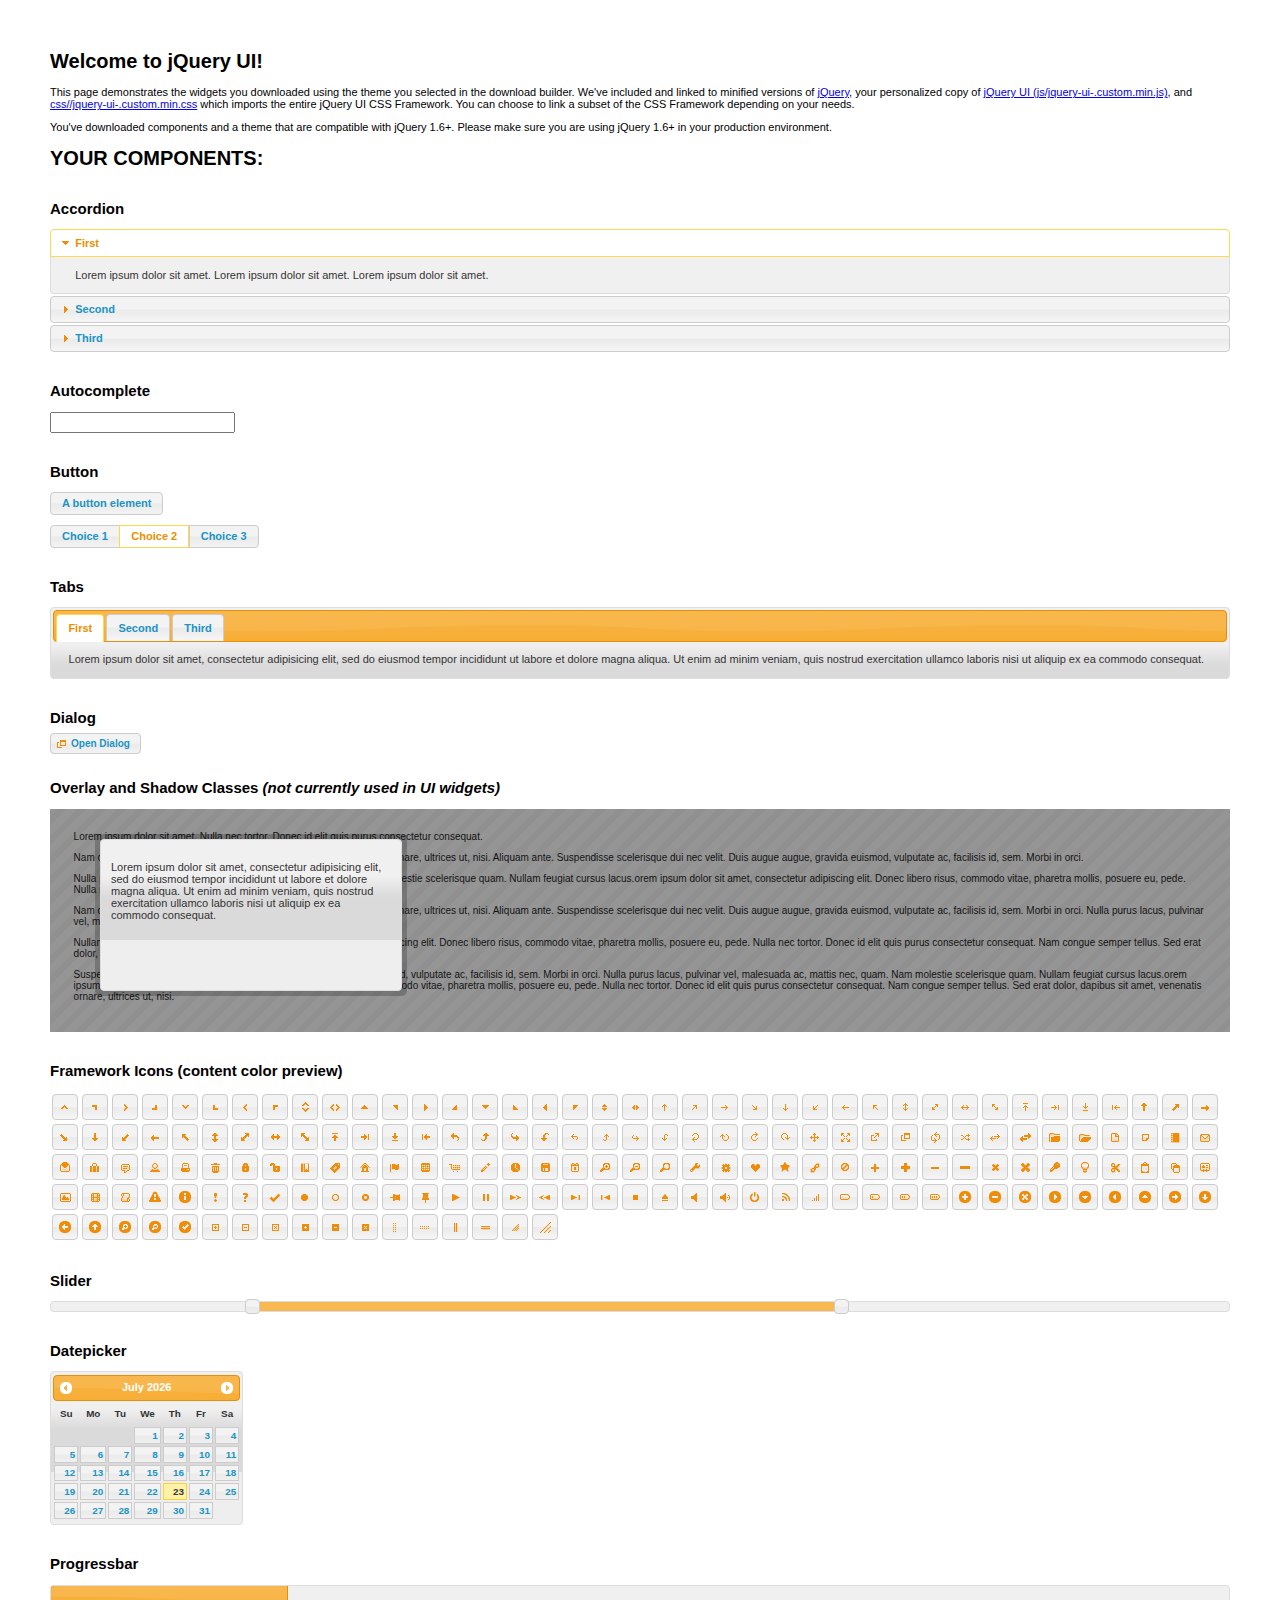
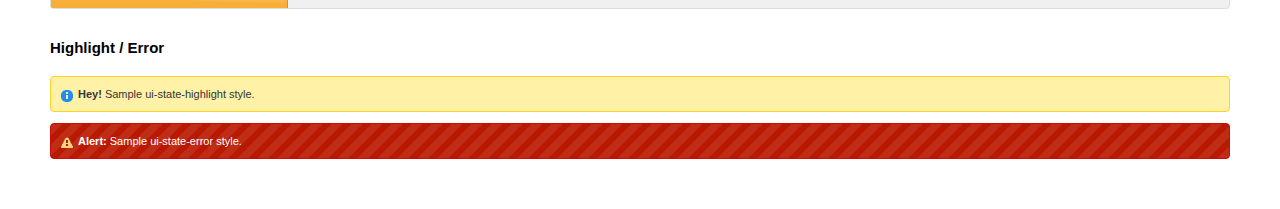
<file: jquery-ui-1.10.4/index.html>
<!doctype html>
<html lang="us">
<head>
	<meta charset="utf-8">
	<title>jQuery UI Example Page</title>
	<link href="css/ui-lightness/jquery-ui-1.10.4.css" rel="stylesheet">
	<script src="js/jquery-1.10.2.js"></script>
	<script src="js/jquery-ui-1.10.4.js"></script>
	<script>
	$(function() {
		
		$( "#accordion" ).accordion();
		

		
		var availableTags = [
			"ActionScript",
			"AppleScript",
			"Asp",
			"BASIC",
			"C",
			"C++",
			"Clojure",
			"COBOL",
			"ColdFusion",
			"Erlang",
			"Fortran",
			"Groovy",
			"Haskell",
			"Java",
			"JavaScript",
			"Lisp",
			"Perl",
			"PHP",
			"Python",
			"Ruby",
			"Scala",
			"Scheme"
		];
		$( "#autocomplete" ).autocomplete({
			source: availableTags
		});
		

		
		$( "#button" ).button();
		$( "#radioset" ).buttonset();
		

		
		$( "#tabs" ).tabs();
		

		
		$( "#dialog" ).dialog({
			autoOpen: false,
			width: 400,
			buttons: [
				{
					text: "Ok",
					click: function() {
						$( this ).dialog( "close" );
					}
				},
				{
					text: "Cancel",
					click: function() {
						$( this ).dialog( "close" );
					}
				}
			]
		});

		// Link to open the dialog
		$( "#dialog-link" ).click(function( event ) {
			$( "#dialog" ).dialog( "open" );
			event.preventDefault();
		});
		

		
		$( "#datepicker" ).datepicker({
			inline: true
		});
		

		
		$( "#slider" ).slider({
			range: true,
			values: [ 17, 67 ]
		});
		

		
		$( "#progressbar" ).progressbar({
			value: 20
		});
		

		// Hover states on the static widgets
		$( "#dialog-link, #icons li" ).hover(
			function() {
				$( this ).addClass( "ui-state-hover" );
			},
			function() {
				$( this ).removeClass( "ui-state-hover" );
			}
		);
	});
	</script>
	<style>
	body{
		font: 62.5% "Trebuchet MS", sans-serif;
		margin: 50px;
	}
	.demoHeaders {
		margin-top: 2em;
	}
	#dialog-link {
		padding: .4em 1em .4em 20px;
		text-decoration: none;
		position: relative;
	}
	#dialog-link span.ui-icon {
		margin: 0 5px 0 0;
		position: absolute;
		left: .2em;
		top: 50%;
		margin-top: -8px;
	}
	#icons {
		margin: 0;
		padding: 0;
	}
	#icons li {
		margin: 2px;
		position: relative;
		padding: 4px 0;
		cursor: pointer;
		float: left;
		list-style: none;
	}
	#icons span.ui-icon {
		float: left;
		margin: 0 4px;
	}
	.fakewindowcontain .ui-widget-overlay {
		position: absolute;
	}
	</style>
</head>
<body>

<h1>Welcome to jQuery UI!</h1>

<div class="ui-widget">
	<p>This page demonstrates the widgets you downloaded using the theme you selected in the download builder. We've included and linked to minified versions of <a href="js/jquery-1.10.2.js">jQuery</a>, your personalized copy of <a href="js/jquery-ui-.custom.min.js">jQuery UI (js/jquery-ui-.custom.min.js)</a>, and <a href="css//jquery-ui-.custom.min.css">css//jquery-ui-.custom.min.css</a> which imports the entire jQuery UI CSS Framework. You can choose to link a subset of the CSS Framework depending on your needs. </p>
	<p>You've downloaded components and a theme that are compatible with jQuery 1.6+. Please make sure you are using jQuery 1.6+ in your production environment.</p>
</div>

<h1>YOUR COMPONENTS:</h1>


<!-- Accordion -->
<h2 class="demoHeaders">Accordion</h2>
<div id="accordion">
	<h3>First</h3>
	<div>Lorem ipsum dolor sit amet. Lorem ipsum dolor sit amet. Lorem ipsum dolor sit amet.</div>
	<h3>Second</h3>
	<div>Phasellus mattis tincidunt nibh.</div>
	<h3>Third</h3>
	<div>Nam dui erat, auctor a, dignissim quis.</div>
</div>



<!-- Autocomplete -->
<h2 class="demoHeaders">Autocomplete</h2>
<div>
	<input id="autocomplete" title="type &quot;a&quot;">
</div>



<!-- Button -->
<h2 class="demoHeaders">Button</h2>
<button id="button">A button element</button>
<form style="margin-top: 1em;">
	<div id="radioset">
		<input type="radio" id="radio1" name="radio"><label for="radio1">Choice 1</label>
		<input type="radio" id="radio2" name="radio" checked="checked"><label for="radio2">Choice 2</label>
		<input type="radio" id="radio3" name="radio"><label for="radio3">Choice 3</label>
	</div>
</form>



<!-- Tabs -->
<h2 class="demoHeaders">Tabs</h2>
<div id="tabs">
	<ul>
		<li><a href="#tabs-1">First</a></li>
		<li><a href="#tabs-2">Second</a></li>
		<li><a href="#tabs-3">Third</a></li>
	</ul>
	<div id="tabs-1">Lorem ipsum dolor sit amet, consectetur adipisicing elit, sed do eiusmod tempor incididunt ut labore et dolore magna aliqua. Ut enim ad minim veniam, quis nostrud exercitation ullamco laboris nisi ut aliquip ex ea commodo consequat.</div>
	<div id="tabs-2">Phasellus mattis tincidunt nibh. Cras orci urna, blandit id, pretium vel, aliquet ornare, felis. Maecenas scelerisque sem non nisl. Fusce sed lorem in enim dictum bibendum.</div>
	<div id="tabs-3">Nam dui erat, auctor a, dignissim quis, sollicitudin eu, felis. Pellentesque nisi urna, interdum eget, sagittis et, consequat vestibulum, lacus. Mauris porttitor ullamcorper augue.</div>
</div>



<!-- Dialog NOTE: Dialog is not generated by UI in this demo so it can be visually styled in themeroller-->
<h2 class="demoHeaders">Dialog</h2>
<p><a href="#" id="dialog-link" class="ui-state-default ui-corner-all"><span class="ui-icon ui-icon-newwin"></span>Open Dialog</a></p>

<h2 class="demoHeaders">Overlay and Shadow Classes <em>(not currently used in UI widgets)</em></h2>
<div style="position: relative; width: 96%; height: 200px; padding:1% 2%; overflow:hidden;" class="fakewindowcontain">
	<p>Lorem ipsum dolor sit amet,  Nulla nec tortor. Donec id elit quis purus consectetur consequat. </p><p>Nam congue semper tellus. Sed erat dolor, dapibus sit amet, venenatis ornare, ultrices ut, nisi. Aliquam ante. Suspendisse scelerisque dui nec velit. Duis augue augue, gravida euismod, vulputate ac, facilisis id, sem. Morbi in orci. </p><p>Nulla purus lacus, pulvinar vel, malesuada ac, mattis nec, quam. Nam molestie scelerisque quam. Nullam feugiat cursus lacus.orem ipsum dolor sit amet, consectetur adipiscing elit. Donec libero risus, commodo vitae, pharetra mollis, posuere eu, pede. Nulla nec tortor. Donec id elit quis purus consectetur consequat. </p><p>Nam congue semper tellus. Sed erat dolor, dapibus sit amet, venenatis ornare, ultrices ut, nisi. Aliquam ante. Suspendisse scelerisque dui nec velit. Duis augue augue, gravida euismod, vulputate ac, facilisis id, sem. Morbi in orci. Nulla purus lacus, pulvinar vel, malesuada ac, mattis nec, quam. Nam molestie scelerisque quam. </p><p>Nullam feugiat cursus lacus.orem ipsum dolor sit amet, consectetur adipiscing elit. Donec libero risus, commodo vitae, pharetra mollis, posuere eu, pede. Nulla nec tortor. Donec id elit quis purus consectetur consequat. Nam congue semper tellus. Sed erat dolor, dapibus sit amet, venenatis ornare, ultrices ut, nisi. Aliquam ante. </p><p>Suspendisse scelerisque dui nec velit. Duis augue augue, gravida euismod, vulputate ac, facilisis id, sem. Morbi in orci. Nulla purus lacus, pulvinar vel, malesuada ac, mattis nec, quam. Nam molestie scelerisque quam. Nullam feugiat cursus lacus.orem ipsum dolor sit amet, consectetur adipiscing elit. Donec libero risus, commodo vitae, pharetra mollis, posuere eu, pede. Nulla nec tortor. Donec id elit quis purus consectetur consequat. Nam congue semper tellus. Sed erat dolor, dapibus sit amet, venenatis ornare, ultrices ut, nisi. </p>

	<!-- ui-dialog -->
	<div class="ui-overlay"><div class="ui-widget-overlay"></div><div class="ui-widget-shadow ui-corner-all" style="width: 302px; height: 152px; position: absolute; left: 50px; top: 30px;"></div></div>
	<div style="position: absolute; width: 280px; height: 130px;left: 50px; top: 30px; padding: 10px;" class="ui-widget ui-widget-content ui-corner-all">
		<div class="ui-dialog-content ui-widget-content" style="background: none; border: 0;">
			<p>Lorem ipsum dolor sit amet, consectetur adipisicing elit, sed do eiusmod tempor incididunt ut labore et dolore magna aliqua. Ut enim ad minim veniam, quis nostrud exercitation ullamco laboris nisi ut aliquip ex ea commodo consequat.</p>
		</div>
	</div>

</div>

<!-- ui-dialog -->
<div id="dialog" title="Dialog Title">
	<p>Lorem ipsum dolor sit amet, consectetur adipisicing elit, sed do eiusmod tempor incididunt ut labore et dolore magna aliqua. Ut enim ad minim veniam, quis nostrud exercitation ullamco laboris nisi ut aliquip ex ea commodo consequat.</p>
</div>



<h2 class="demoHeaders">Framework Icons (content color preview)</h2>
<ul id="icons" class="ui-widget ui-helper-clearfix">
	<li class="ui-state-default ui-corner-all" title=".ui-icon-carat-1-n"><span class="ui-icon ui-icon-carat-1-n"></span></li>
	<li class="ui-state-default ui-corner-all" title=".ui-icon-carat-1-ne"><span class="ui-icon ui-icon-carat-1-ne"></span></li>
	<li class="ui-state-default ui-corner-all" title=".ui-icon-carat-1-e"><span class="ui-icon ui-icon-carat-1-e"></span></li>
	<li class="ui-state-default ui-corner-all" title=".ui-icon-carat-1-se"><span class="ui-icon ui-icon-carat-1-se"></span></li>
	<li class="ui-state-default ui-corner-all" title=".ui-icon-carat-1-s"><span class="ui-icon ui-icon-carat-1-s"></span></li>
	<li class="ui-state-default ui-corner-all" title=".ui-icon-carat-1-sw"><span class="ui-icon ui-icon-carat-1-sw"></span></li>
	<li class="ui-state-default ui-corner-all" title=".ui-icon-carat-1-w"><span class="ui-icon ui-icon-carat-1-w"></span></li>
	<li class="ui-state-default ui-corner-all" title=".ui-icon-carat-1-nw"><span class="ui-icon ui-icon-carat-1-nw"></span></li>
	<li class="ui-state-default ui-corner-all" title=".ui-icon-carat-2-n-s"><span class="ui-icon ui-icon-carat-2-n-s"></span></li>
	<li class="ui-state-default ui-corner-all" title=".ui-icon-carat-2-e-w"><span class="ui-icon ui-icon-carat-2-e-w"></span></li>
	<li class="ui-state-default ui-corner-all" title=".ui-icon-triangle-1-n"><span class="ui-icon ui-icon-triangle-1-n"></span></li>
	<li class="ui-state-default ui-corner-all" title=".ui-icon-triangle-1-ne"><span class="ui-icon ui-icon-triangle-1-ne"></span></li>
	<li class="ui-state-default ui-corner-all" title=".ui-icon-triangle-1-e"><span class="ui-icon ui-icon-triangle-1-e"></span></li>
	<li class="ui-state-default ui-corner-all" title=".ui-icon-triangle-1-se"><span class="ui-icon ui-icon-triangle-1-se"></span></li>
	<li class="ui-state-default ui-corner-all" title=".ui-icon-triangle-1-s"><span class="ui-icon ui-icon-triangle-1-s"></span></li>
	<li class="ui-state-default ui-corner-all" title=".ui-icon-triangle-1-sw"><span class="ui-icon ui-icon-triangle-1-sw"></span></li>
	<li class="ui-state-default ui-corner-all" title=".ui-icon-triangle-1-w"><span class="ui-icon ui-icon-triangle-1-w"></span></li>
	<li class="ui-state-default ui-corner-all" title=".ui-icon-triangle-1-nw"><span class="ui-icon ui-icon-triangle-1-nw"></span></li>
	<li class="ui-state-default ui-corner-all" title=".ui-icon-triangle-2-n-s"><span class="ui-icon ui-icon-triangle-2-n-s"></span></li>
	<li class="ui-state-default ui-corner-all" title=".ui-icon-triangle-2-e-w"><span class="ui-icon ui-icon-triangle-2-e-w"></span></li>
	<li class="ui-state-default ui-corner-all" title=".ui-icon-arrow-1-n"><span class="ui-icon ui-icon-arrow-1-n"></span></li>
	<li class="ui-state-default ui-corner-all" title=".ui-icon-arrow-1-ne"><span class="ui-icon ui-icon-arrow-1-ne"></span></li>
	<li class="ui-state-default ui-corner-all" title=".ui-icon-arrow-1-e"><span class="ui-icon ui-icon-arrow-1-e"></span></li>
	<li class="ui-state-default ui-corner-all" title=".ui-icon-arrow-1-se"><span class="ui-icon ui-icon-arrow-1-se"></span></li>
	<li class="ui-state-default ui-corner-all" title=".ui-icon-arrow-1-s"><span class="ui-icon ui-icon-arrow-1-s"></span></li>
	<li class="ui-state-default ui-corner-all" title=".ui-icon-arrow-1-sw"><span class="ui-icon ui-icon-arrow-1-sw"></span></li>
	<li class="ui-state-default ui-corner-all" title=".ui-icon-arrow-1-w"><span class="ui-icon ui-icon-arrow-1-w"></span></li>
	<li class="ui-state-default ui-corner-all" title=".ui-icon-arrow-1-nw"><span class="ui-icon ui-icon-arrow-1-nw"></span></li>
	<li class="ui-state-default ui-corner-all" title=".ui-icon-arrow-2-n-s"><span class="ui-icon ui-icon-arrow-2-n-s"></span></li>
	<li class="ui-state-default ui-corner-all" title=".ui-icon-arrow-2-ne-sw"><span class="ui-icon ui-icon-arrow-2-ne-sw"></span></li>
	<li class="ui-state-default ui-corner-all" title=".ui-icon-arrow-2-e-w"><span class="ui-icon ui-icon-arrow-2-e-w"></span></li>
	<li class="ui-state-default ui-corner-all" title=".ui-icon-arrow-2-se-nw"><span class="ui-icon ui-icon-arrow-2-se-nw"></span></li>
	<li class="ui-state-default ui-corner-all" title=".ui-icon-arrowstop-1-n"><span class="ui-icon ui-icon-arrowstop-1-n"></span></li>
	<li class="ui-state-default ui-corner-all" title=".ui-icon-arrowstop-1-e"><span class="ui-icon ui-icon-arrowstop-1-e"></span></li>
	<li class="ui-state-default ui-corner-all" title=".ui-icon-arrowstop-1-s"><span class="ui-icon ui-icon-arrowstop-1-s"></span></li>
	<li class="ui-state-default ui-corner-all" title=".ui-icon-arrowstop-1-w"><span class="ui-icon ui-icon-arrowstop-1-w"></span></li>
	<li class="ui-state-default ui-corner-all" title=".ui-icon-arrowthick-1-n"><span class="ui-icon ui-icon-arrowthick-1-n"></span></li>
	<li class="ui-state-default ui-corner-all" title=".ui-icon-arrowthick-1-ne"><span class="ui-icon ui-icon-arrowthick-1-ne"></span></li>
	<li class="ui-state-default ui-corner-all" title=".ui-icon-arrowthick-1-e"><span class="ui-icon ui-icon-arrowthick-1-e"></span></li>
	<li class="ui-state-default ui-corner-all" title=".ui-icon-arrowthick-1-se"><span class="ui-icon ui-icon-arrowthick-1-se"></span></li>
	<li class="ui-state-default ui-corner-all" title=".ui-icon-arrowthick-1-s"><span class="ui-icon ui-icon-arrowthick-1-s"></span></li>
	<li class="ui-state-default ui-corner-all" title=".ui-icon-arrowthick-1-sw"><span class="ui-icon ui-icon-arrowthick-1-sw"></span></li>
	<li class="ui-state-default ui-corner-all" title=".ui-icon-arrowthick-1-w"><span class="ui-icon ui-icon-arrowthick-1-w"></span></li>
	<li class="ui-state-default ui-corner-all" title=".ui-icon-arrowthick-1-nw"><span class="ui-icon ui-icon-arrowthick-1-nw"></span></li>
	<li class="ui-state-default ui-corner-all" title=".ui-icon-arrowthick-2-n-s"><span class="ui-icon ui-icon-arrowthick-2-n-s"></span></li>
	<li class="ui-state-default ui-corner-all" title=".ui-icon-arrowthick-2-ne-sw"><span class="ui-icon ui-icon-arrowthick-2-ne-sw"></span></li>
	<li class="ui-state-default ui-corner-all" title=".ui-icon-arrowthick-2-e-w"><span class="ui-icon ui-icon-arrowthick-2-e-w"></span></li>
	<li class="ui-state-default ui-corner-all" title=".ui-icon-arrowthick-2-se-nw"><span class="ui-icon ui-icon-arrowthick-2-se-nw"></span></li>
	<li class="ui-state-default ui-corner-all" title=".ui-icon-arrowthickstop-1-n"><span class="ui-icon ui-icon-arrowthickstop-1-n"></span></li>
	<li class="ui-state-default ui-corner-all" title=".ui-icon-arrowthickstop-1-e"><span class="ui-icon ui-icon-arrowthickstop-1-e"></span></li>
	<li class="ui-state-default ui-corner-all" title=".ui-icon-arrowthickstop-1-s"><span class="ui-icon ui-icon-arrowthickstop-1-s"></span></li>
	<li class="ui-state-default ui-corner-all" title=".ui-icon-arrowthickstop-1-w"><span class="ui-icon ui-icon-arrowthickstop-1-w"></span></li>
	<li class="ui-state-default ui-corner-all" title=".ui-icon-arrowreturnthick-1-w"><span class="ui-icon ui-icon-arrowreturnthick-1-w"></span></li>
	<li class="ui-state-default ui-corner-all" title=".ui-icon-arrowreturnthick-1-n"><span class="ui-icon ui-icon-arrowreturnthick-1-n"></span></li>
	<li class="ui-state-default ui-corner-all" title=".ui-icon-arrowreturnthick-1-e"><span class="ui-icon ui-icon-arrowreturnthick-1-e"></span></li>
	<li class="ui-state-default ui-corner-all" title=".ui-icon-arrowreturnthick-1-s"><span class="ui-icon ui-icon-arrowreturnthick-1-s"></span></li>
	<li class="ui-state-default ui-corner-all" title=".ui-icon-arrowreturn-1-w"><span class="ui-icon ui-icon-arrowreturn-1-w"></span></li>
	<li class="ui-state-default ui-corner-all" title=".ui-icon-arrowreturn-1-n"><span class="ui-icon ui-icon-arrowreturn-1-n"></span></li>
	<li class="ui-state-default ui-corner-all" title=".ui-icon-arrowreturn-1-e"><span class="ui-icon ui-icon-arrowreturn-1-e"></span></li>
	<li class="ui-state-default ui-corner-all" title=".ui-icon-arrowreturn-1-s"><span class="ui-icon ui-icon-arrowreturn-1-s"></span></li>
	<li class="ui-state-default ui-corner-all" title=".ui-icon-arrowrefresh-1-w"><span class="ui-icon ui-icon-arrowrefresh-1-w"></span></li>
	<li class="ui-state-default ui-corner-all" title=".ui-icon-arrowrefresh-1-n"><span class="ui-icon ui-icon-arrowrefresh-1-n"></span></li>
	<li class="ui-state-default ui-corner-all" title=".ui-icon-arrowrefresh-1-e"><span class="ui-icon ui-icon-arrowrefresh-1-e"></span></li>
	<li class="ui-state-default ui-corner-all" title=".ui-icon-arrowrefresh-1-s"><span class="ui-icon ui-icon-arrowrefresh-1-s"></span></li>
	<li class="ui-state-default ui-corner-all" title=".ui-icon-arrow-4"><span class="ui-icon ui-icon-arrow-4"></span></li>
	<li class="ui-state-default ui-corner-all" title=".ui-icon-arrow-4-diag"><span class="ui-icon ui-icon-arrow-4-diag"></span></li>
	<li class="ui-state-default ui-corner-all" title=".ui-icon-extlink"><span class="ui-icon ui-icon-extlink"></span></li>
	<li class="ui-state-default ui-corner-all" title=".ui-icon-newwin"><span class="ui-icon ui-icon-newwin"></span></li>
	<li class="ui-state-default ui-corner-all" title=".ui-icon-refresh"><span class="ui-icon ui-icon-refresh"></span></li>
	<li class="ui-state-default ui-corner-all" title=".ui-icon-shuffle"><span class="ui-icon ui-icon-shuffle"></span></li>
	<li class="ui-state-default ui-corner-all" title=".ui-icon-transfer-e-w"><span class="ui-icon ui-icon-transfer-e-w"></span></li>
	<li class="ui-state-default ui-corner-all" title=".ui-icon-transferthick-e-w"><span class="ui-icon ui-icon-transferthick-e-w"></span></li>
	<li class="ui-state-default ui-corner-all" title=".ui-icon-folder-collapsed"><span class="ui-icon ui-icon-folder-collapsed"></span></li>
	<li class="ui-state-default ui-corner-all" title=".ui-icon-folder-open"><span class="ui-icon ui-icon-folder-open"></span></li>
	<li class="ui-state-default ui-corner-all" title=".ui-icon-document"><span class="ui-icon ui-icon-document"></span></li>
	<li class="ui-state-default ui-corner-all" title=".ui-icon-document-b"><span class="ui-icon ui-icon-document-b"></span></li>
	<li class="ui-state-default ui-corner-all" title=".ui-icon-note"><span class="ui-icon ui-icon-note"></span></li>
	<li class="ui-state-default ui-corner-all" title=".ui-icon-mail-closed"><span class="ui-icon ui-icon-mail-closed"></span></li>
	<li class="ui-state-default ui-corner-all" title=".ui-icon-mail-open"><span class="ui-icon ui-icon-mail-open"></span></li>
	<li class="ui-state-default ui-corner-all" title=".ui-icon-suitcase"><span class="ui-icon ui-icon-suitcase"></span></li>
	<li class="ui-state-default ui-corner-all" title=".ui-icon-comment"><span class="ui-icon ui-icon-comment"></span></li>
	<li class="ui-state-default ui-corner-all" title=".ui-icon-person"><span class="ui-icon ui-icon-person"></span></li>
	<li class="ui-state-default ui-corner-all" title=".ui-icon-print"><span class="ui-icon ui-icon-print"></span></li>
	<li class="ui-state-default ui-corner-all" title=".ui-icon-trash"><span class="ui-icon ui-icon-trash"></span></li>
	<li class="ui-state-default ui-corner-all" title=".ui-icon-locked"><span class="ui-icon ui-icon-locked"></span></li>
	<li class="ui-state-default ui-corner-all" title=".ui-icon-unlocked"><span class="ui-icon ui-icon-unlocked"></span></li>
	<li class="ui-state-default ui-corner-all" title=".ui-icon-bookmark"><span class="ui-icon ui-icon-bookmark"></span></li>
	<li class="ui-state-default ui-corner-all" title=".ui-icon-tag"><span class="ui-icon ui-icon-tag"></span></li>
	<li class="ui-state-default ui-corner-all" title=".ui-icon-home"><span class="ui-icon ui-icon-home"></span></li>
	<li class="ui-state-default ui-corner-all" title=".ui-icon-flag"><span class="ui-icon ui-icon-flag"></span></li>
	<li class="ui-state-default ui-corner-all" title=".ui-icon-calculator"><span class="ui-icon ui-icon-calculator"></span></li>
	<li class="ui-state-default ui-corner-all" title=".ui-icon-cart"><span class="ui-icon ui-icon-cart"></span></li>
	<li class="ui-state-default ui-corner-all" title=".ui-icon-pencil"><span class="ui-icon ui-icon-pencil"></span></li>
	<li class="ui-state-default ui-corner-all" title=".ui-icon-clock"><span class="ui-icon ui-icon-clock"></span></li>
	<li class="ui-state-default ui-corner-all" title=".ui-icon-disk"><span class="ui-icon ui-icon-disk"></span></li>
	<li class="ui-state-default ui-corner-all" title=".ui-icon-calendar"><span class="ui-icon ui-icon-calendar"></span></li>
	<li class="ui-state-default ui-corner-all" title=".ui-icon-zoomin"><span class="ui-icon ui-icon-zoomin"></span></li>
	<li class="ui-state-default ui-corner-all" title=".ui-icon-zoomout"><span class="ui-icon ui-icon-zoomout"></span></li>
	<li class="ui-state-default ui-corner-all" title=".ui-icon-search"><span class="ui-icon ui-icon-search"></span></li>
	<li class="ui-state-default ui-corner-all" title=".ui-icon-wrench"><span class="ui-icon ui-icon-wrench"></span></li>
	<li class="ui-state-default ui-corner-all" title=".ui-icon-gear"><span class="ui-icon ui-icon-gear"></span></li>
	<li class="ui-state-default ui-corner-all" title=".ui-icon-heart"><span class="ui-icon ui-icon-heart"></span></li>
	<li class="ui-state-default ui-corner-all" title=".ui-icon-star"><span class="ui-icon ui-icon-star"></span></li>
	<li class="ui-state-default ui-corner-all" title=".ui-icon-link"><span class="ui-icon ui-icon-link"></span></li>
	<li class="ui-state-default ui-corner-all" title=".ui-icon-cancel"><span class="ui-icon ui-icon-cancel"></span></li>
	<li class="ui-state-default ui-corner-all" title=".ui-icon-plus"><span class="ui-icon ui-icon-plus"></span></li>
	<li class="ui-state-default ui-corner-all" title=".ui-icon-plusthick"><span class="ui-icon ui-icon-plusthick"></span></li>
	<li class="ui-state-default ui-corner-all" title=".ui-icon-minus"><span class="ui-icon ui-icon-minus"></span></li>
	<li class="ui-state-default ui-corner-all" title=".ui-icon-minusthick"><span class="ui-icon ui-icon-minusthick"></span></li>
	<li class="ui-state-default ui-corner-all" title=".ui-icon-close"><span class="ui-icon ui-icon-close"></span></li>
	<li class="ui-state-default ui-corner-all" title=".ui-icon-closethick"><span class="ui-icon ui-icon-closethick"></span></li>
	<li class="ui-state-default ui-corner-all" title=".ui-icon-key"><span class="ui-icon ui-icon-key"></span></li>
	<li class="ui-state-default ui-corner-all" title=".ui-icon-lightbulb"><span class="ui-icon ui-icon-lightbulb"></span></li>
	<li class="ui-state-default ui-corner-all" title=".ui-icon-scissors"><span class="ui-icon ui-icon-scissors"></span></li>
	<li class="ui-state-default ui-corner-all" title=".ui-icon-clipboard"><span class="ui-icon ui-icon-clipboard"></span></li>
	<li class="ui-state-default ui-corner-all" title=".ui-icon-copy"><span class="ui-icon ui-icon-copy"></span></li>
	<li class="ui-state-default ui-corner-all" title=".ui-icon-contact"><span class="ui-icon ui-icon-contact"></span></li>
	<li class="ui-state-default ui-corner-all" title=".ui-icon-image"><span class="ui-icon ui-icon-image"></span></li>
	<li class="ui-state-default ui-corner-all" title=".ui-icon-video"><span class="ui-icon ui-icon-video"></span></li>
	<li class="ui-state-default ui-corner-all" title=".ui-icon-script"><span class="ui-icon ui-icon-script"></span></li>
	<li class="ui-state-default ui-corner-all" title=".ui-icon-alert"><span class="ui-icon ui-icon-alert"></span></li>
	<li class="ui-state-default ui-corner-all" title=".ui-icon-info"><span class="ui-icon ui-icon-info"></span></li>
	<li class="ui-state-default ui-corner-all" title=".ui-icon-notice"><span class="ui-icon ui-icon-notice"></span></li>
	<li class="ui-state-default ui-corner-all" title=".ui-icon-help"><span class="ui-icon ui-icon-help"></span></li>
	<li class="ui-state-default ui-corner-all" title=".ui-icon-check"><span class="ui-icon ui-icon-check"></span></li>
	<li class="ui-state-default ui-corner-all" title=".ui-icon-bullet"><span class="ui-icon ui-icon-bullet"></span></li>
	<li class="ui-state-default ui-corner-all" title=".ui-icon-radio-off"><span class="ui-icon ui-icon-radio-off"></span></li>
	<li class="ui-state-default ui-corner-all" title=".ui-icon-radio-on"><span class="ui-icon ui-icon-radio-on"></span></li>
	<li class="ui-state-default ui-corner-all" title=".ui-icon-pin-w"><span class="ui-icon ui-icon-pin-w"></span></li>
	<li class="ui-state-default ui-corner-all" title=".ui-icon-pin-s"><span class="ui-icon ui-icon-pin-s"></span></li>
	<li class="ui-state-default ui-corner-all" title=".ui-icon-play"><span class="ui-icon ui-icon-play"></span></li>
	<li class="ui-state-default ui-corner-all" title=".ui-icon-pause"><span class="ui-icon ui-icon-pause"></span></li>
	<li class="ui-state-default ui-corner-all" title=".ui-icon-seek-next"><span class="ui-icon ui-icon-seek-next"></span></li>
	<li class="ui-state-default ui-corner-all" title=".ui-icon-seek-prev"><span class="ui-icon ui-icon-seek-prev"></span></li>
	<li class="ui-state-default ui-corner-all" title=".ui-icon-seek-end"><span class="ui-icon ui-icon-seek-end"></span></li>
	<li class="ui-state-default ui-corner-all" title=".ui-icon-seek-first"><span class="ui-icon ui-icon-seek-first"></span></li>
	<li class="ui-state-default ui-corner-all" title=".ui-icon-stop"><span class="ui-icon ui-icon-stop"></span></li>
	<li class="ui-state-default ui-corner-all" title=".ui-icon-eject"><span class="ui-icon ui-icon-eject"></span></li>
	<li class="ui-state-default ui-corner-all" title=".ui-icon-volume-off"><span class="ui-icon ui-icon-volume-off"></span></li>
	<li class="ui-state-default ui-corner-all" title=".ui-icon-volume-on"><span class="ui-icon ui-icon-volume-on"></span></li>
	<li class="ui-state-default ui-corner-all" title=".ui-icon-power"><span class="ui-icon ui-icon-power"></span></li>
	<li class="ui-state-default ui-corner-all" title=".ui-icon-signal-diag"><span class="ui-icon ui-icon-signal-diag"></span></li>
	<li class="ui-state-default ui-corner-all" title=".ui-icon-signal"><span class="ui-icon ui-icon-signal"></span></li>
	<li class="ui-state-default ui-corner-all" title=".ui-icon-battery-0"><span class="ui-icon ui-icon-battery-0"></span></li>
	<li class="ui-state-default ui-corner-all" title=".ui-icon-battery-1"><span class="ui-icon ui-icon-battery-1"></span></li>
	<li class="ui-state-default ui-corner-all" title=".ui-icon-battery-2"><span class="ui-icon ui-icon-battery-2"></span></li>
	<li class="ui-state-default ui-corner-all" title=".ui-icon-battery-3"><span class="ui-icon ui-icon-battery-3"></span></li>
	<li class="ui-state-default ui-corner-all" title=".ui-icon-circle-plus"><span class="ui-icon ui-icon-circle-plus"></span></li>
	<li class="ui-state-default ui-corner-all" title=".ui-icon-circle-minus"><span class="ui-icon ui-icon-circle-minus"></span></li>
	<li class="ui-state-default ui-corner-all" title=".ui-icon-circle-close"><span class="ui-icon ui-icon-circle-close"></span></li>
	<li class="ui-state-default ui-corner-all" title=".ui-icon-circle-triangle-e"><span class="ui-icon ui-icon-circle-triangle-e"></span></li>
	<li class="ui-state-default ui-corner-all" title=".ui-icon-circle-triangle-s"><span class="ui-icon ui-icon-circle-triangle-s"></span></li>
	<li class="ui-state-default ui-corner-all" title=".ui-icon-circle-triangle-w"><span class="ui-icon ui-icon-circle-triangle-w"></span></li>
	<li class="ui-state-default ui-corner-all" title=".ui-icon-circle-triangle-n"><span class="ui-icon ui-icon-circle-triangle-n"></span></li>
	<li class="ui-state-default ui-corner-all" title=".ui-icon-circle-arrow-e"><span class="ui-icon ui-icon-circle-arrow-e"></span></li>
	<li class="ui-state-default ui-corner-all" title=".ui-icon-circle-arrow-s"><span class="ui-icon ui-icon-circle-arrow-s"></span></li>
	<li class="ui-state-default ui-corner-all" title=".ui-icon-circle-arrow-w"><span class="ui-icon ui-icon-circle-arrow-w"></span></li>
	<li class="ui-state-default ui-corner-all" title=".ui-icon-circle-arrow-n"><span class="ui-icon ui-icon-circle-arrow-n"></span></li>
	<li class="ui-state-default ui-corner-all" title=".ui-icon-circle-zoomin"><span class="ui-icon ui-icon-circle-zoomin"></span></li>
	<li class="ui-state-default ui-corner-all" title=".ui-icon-circle-zoomout"><span class="ui-icon ui-icon-circle-zoomout"></span></li>
	<li class="ui-state-default ui-corner-all" title=".ui-icon-circle-check"><span class="ui-icon ui-icon-circle-check"></span></li>
	<li class="ui-state-default ui-corner-all" title=".ui-icon-circlesmall-plus"><span class="ui-icon ui-icon-circlesmall-plus"></span></li>
	<li class="ui-state-default ui-corner-all" title=".ui-icon-circlesmall-minus"><span class="ui-icon ui-icon-circlesmall-minus"></span></li>
	<li class="ui-state-default ui-corner-all" title=".ui-icon-circlesmall-close"><span class="ui-icon ui-icon-circlesmall-close"></span></li>
	<li class="ui-state-default ui-corner-all" title=".ui-icon-squaresmall-plus"><span class="ui-icon ui-icon-squaresmall-plus"></span></li>
	<li class="ui-state-default ui-corner-all" title=".ui-icon-squaresmall-minus"><span class="ui-icon ui-icon-squaresmall-minus"></span></li>
	<li class="ui-state-default ui-corner-all" title=".ui-icon-squaresmall-close"><span class="ui-icon ui-icon-squaresmall-close"></span></li>
	<li class="ui-state-default ui-corner-all" title=".ui-icon-grip-dotted-vertical"><span class="ui-icon ui-icon-grip-dotted-vertical"></span></li>
	<li class="ui-state-default ui-corner-all" title=".ui-icon-grip-dotted-horizontal"><span class="ui-icon ui-icon-grip-dotted-horizontal"></span></li>
	<li class="ui-state-default ui-corner-all" title=".ui-icon-grip-solid-vertical"><span class="ui-icon ui-icon-grip-solid-vertical"></span></li>
	<li class="ui-state-default ui-corner-all" title=".ui-icon-grip-solid-horizontal"><span class="ui-icon ui-icon-grip-solid-horizontal"></span></li>
	<li class="ui-state-default ui-corner-all" title=".ui-icon-gripsmall-diagonal-se"><span class="ui-icon ui-icon-gripsmall-diagonal-se"></span></li>
	<li class="ui-state-default ui-corner-all" title=".ui-icon-grip-diagonal-se"><span class="ui-icon ui-icon-grip-diagonal-se"></span></li>
</ul>


<!-- Slider -->
<h2 class="demoHeaders">Slider</h2>
<div id="slider"></div>



<!-- Datepicker -->
<h2 class="demoHeaders">Datepicker</h2>
<div id="datepicker"></div>



<!-- Progressbar -->
<h2 class="demoHeaders">Progressbar</h2>
<div id="progressbar"></div>


<!-- Highlight / Error -->
<h2 class="demoHeaders">Highlight / Error</h2>
<div class="ui-widget">
	<div class="ui-state-highlight ui-corner-all" style="margin-top: 20px; padding: 0 .7em;">
		<p><span class="ui-icon ui-icon-info" style="float: left; margin-right: .3em;"></span>
		<strong>Hey!</strong> Sample ui-state-highlight style.</p>
	</div>
</div>
<br>
<div class="ui-widget">
	<div class="ui-state-error ui-corner-all" style="padding: 0 .7em;">
		<p><span class="ui-icon ui-icon-alert" style="float: left; margin-right: .3em;"></span>
		<strong>Alert:</strong> Sample ui-state-error style.</p>
	</div>
</div>

</body>
</html>
</file>
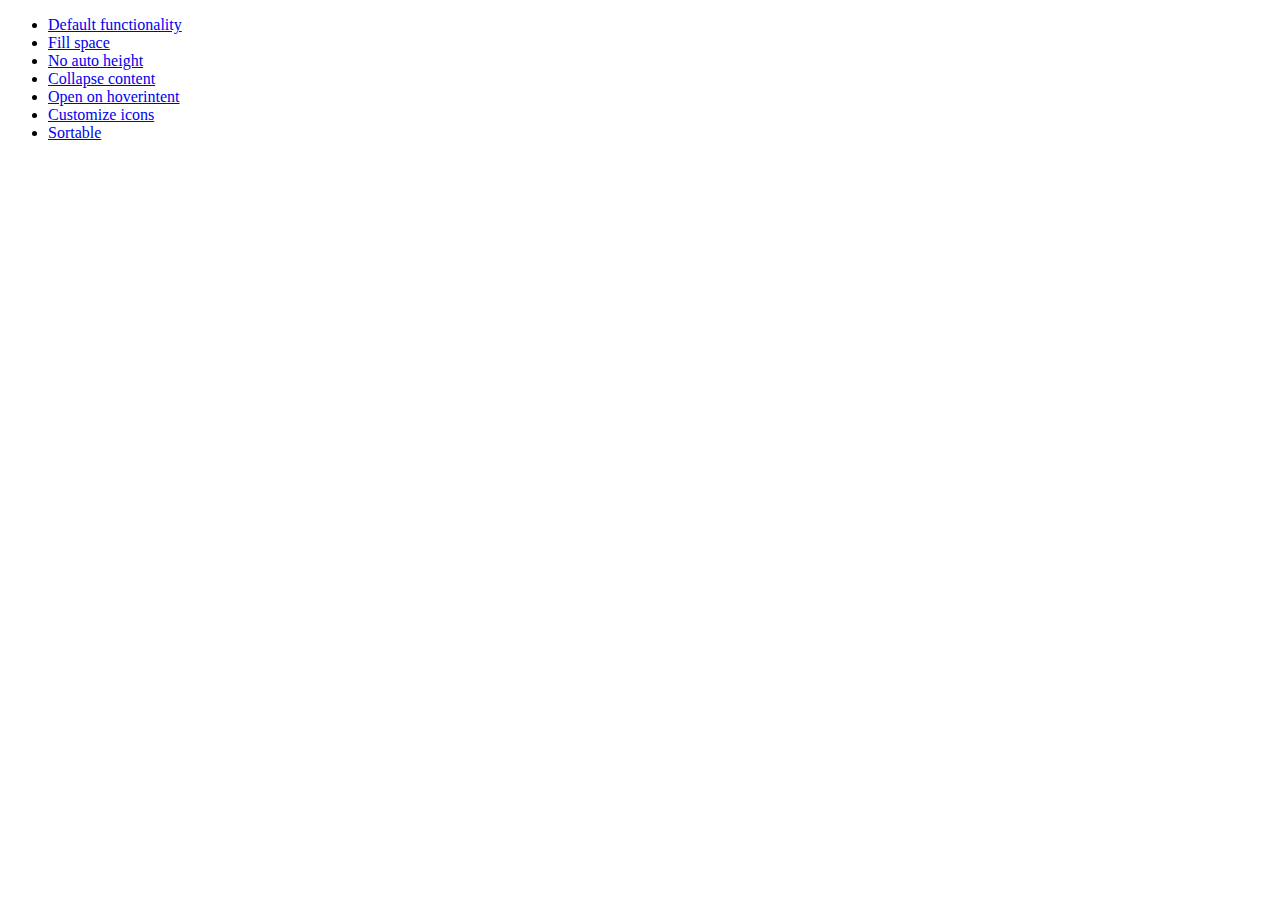
<file: jquery-ui-1.10.4/development-bundle/demos/accordion/index.html>
<!doctype html>
<html lang="en">
<head>
	<meta charset="utf-8">
	<title>jQuery UI Accordion Demos</title>
</head>
<body>

<ul>
	<li><a href="default.html">Default functionality</a></li>
	<li><a href="fillspace.html">Fill space</a></li>
	<li><a href="no-auto-height.html">No auto height</a></li>
	<li><a href="collapsible.html">Collapse content</a></li>
	<li><a href="hoverintent.html">Open on hoverintent</a></li>
	<li><a href="custom-icons.html">Customize icons</a></li>
	<li><a href="sortable.html">Sortable</a></li>
</ul>

</body>
</html>
</file>
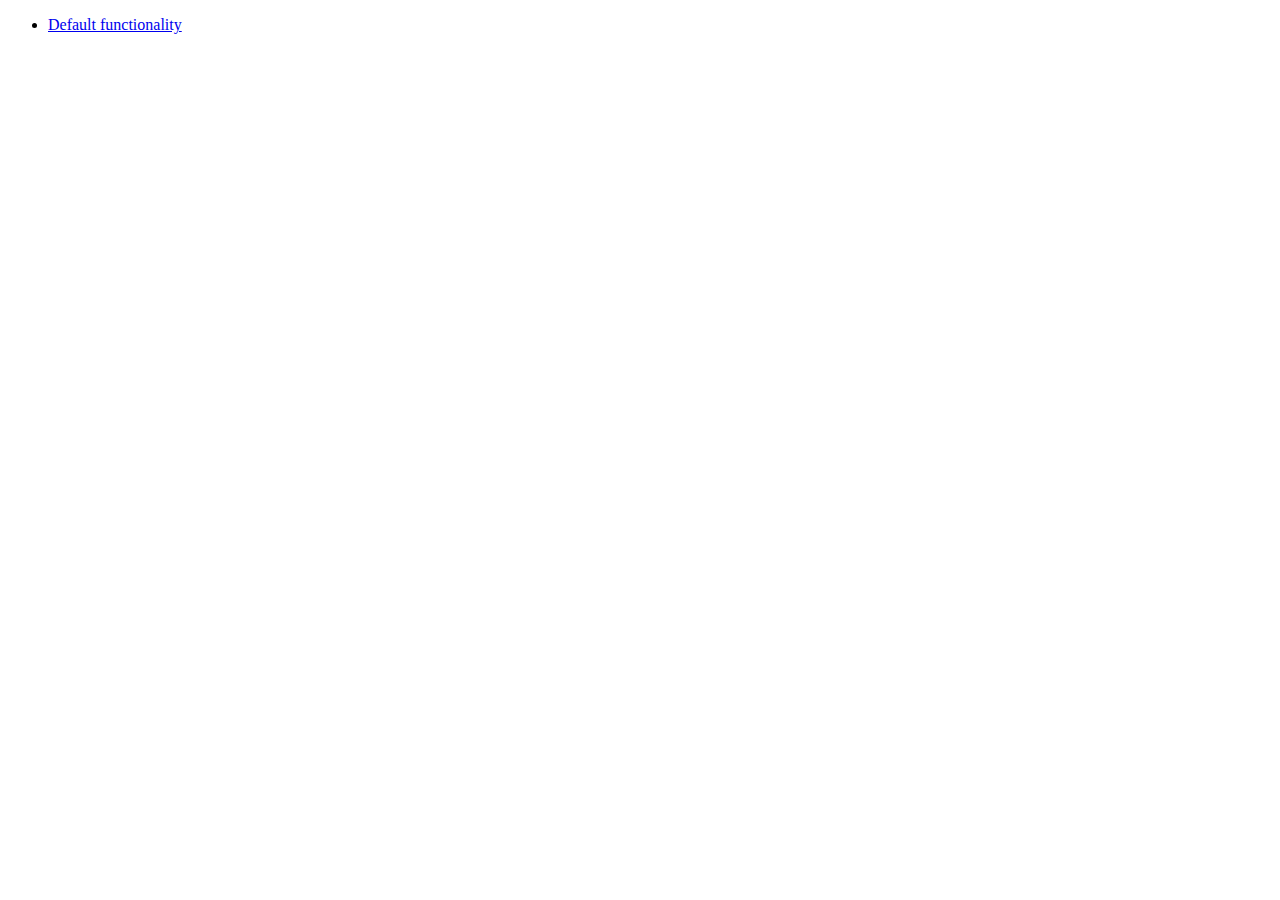
<file: jquery-ui-1.10.4/development-bundle/demos/addClass/index.html>
<!doctype html>
<html lang="en">
<head>
	<meta charset="utf-8">
	<title>jQuery UI Effects Demos</title>
</head>
<body>

<ul>
	<li><a href="default.html">Default functionality</a></li>
</ul>

</body>
</html>
</file>
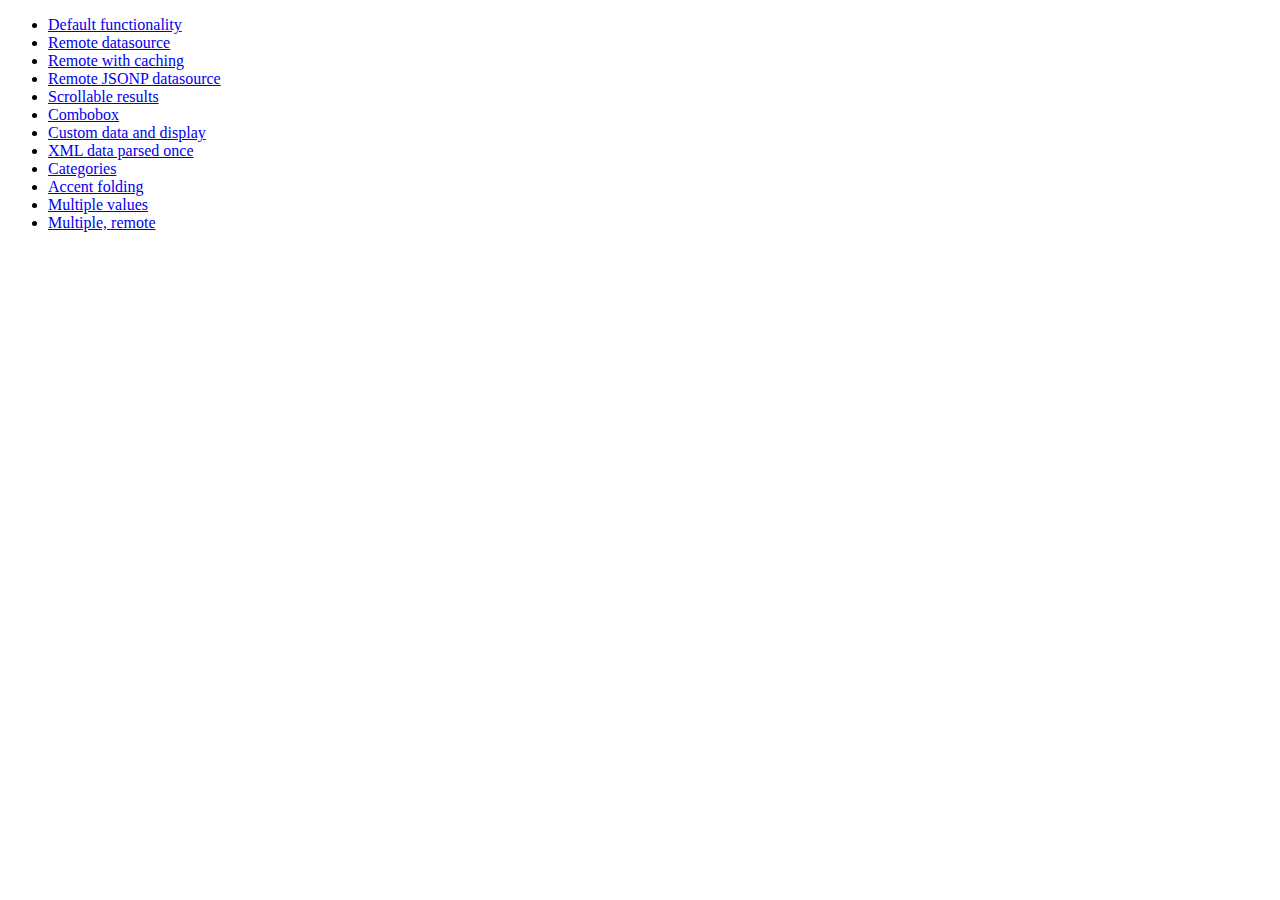
<file: jquery-ui-1.10.4/development-bundle/demos/autocomplete/index.html>
<!doctype html>
<html lang="en">
<head>
	<meta charset="utf-8">
	<title>jQuery UI Autocomplete Demos</title>
</head>
<body>

<ul>
	<li><a href="default.html">Default functionality</a></li>
	<li><a href="remote.html">Remote datasource</a></li>
	<li><a href="remote-with-cache.html">Remote with caching</a></li>
	<li><a href="remote-jsonp.html">Remote JSONP datasource</a></li>
	<li><a href="maxheight.html">Scrollable results</a></li>
	<li><a href="combobox.html">Combobox</a></li>
	<li><a href="custom-data.html">Custom data and display</a></li>
	<li><a href="xml.html">XML data parsed once</a></li>
	<li><a href="categories.html">Categories</a></li>
	<li><a href="folding.html">Accent folding</a></li>
	<li><a href="multiple.html">Multiple values</a></li>
	<li><a href="multiple-remote.html">Multiple, remote</a></li>
</ul>

</body>
</html>
</file>
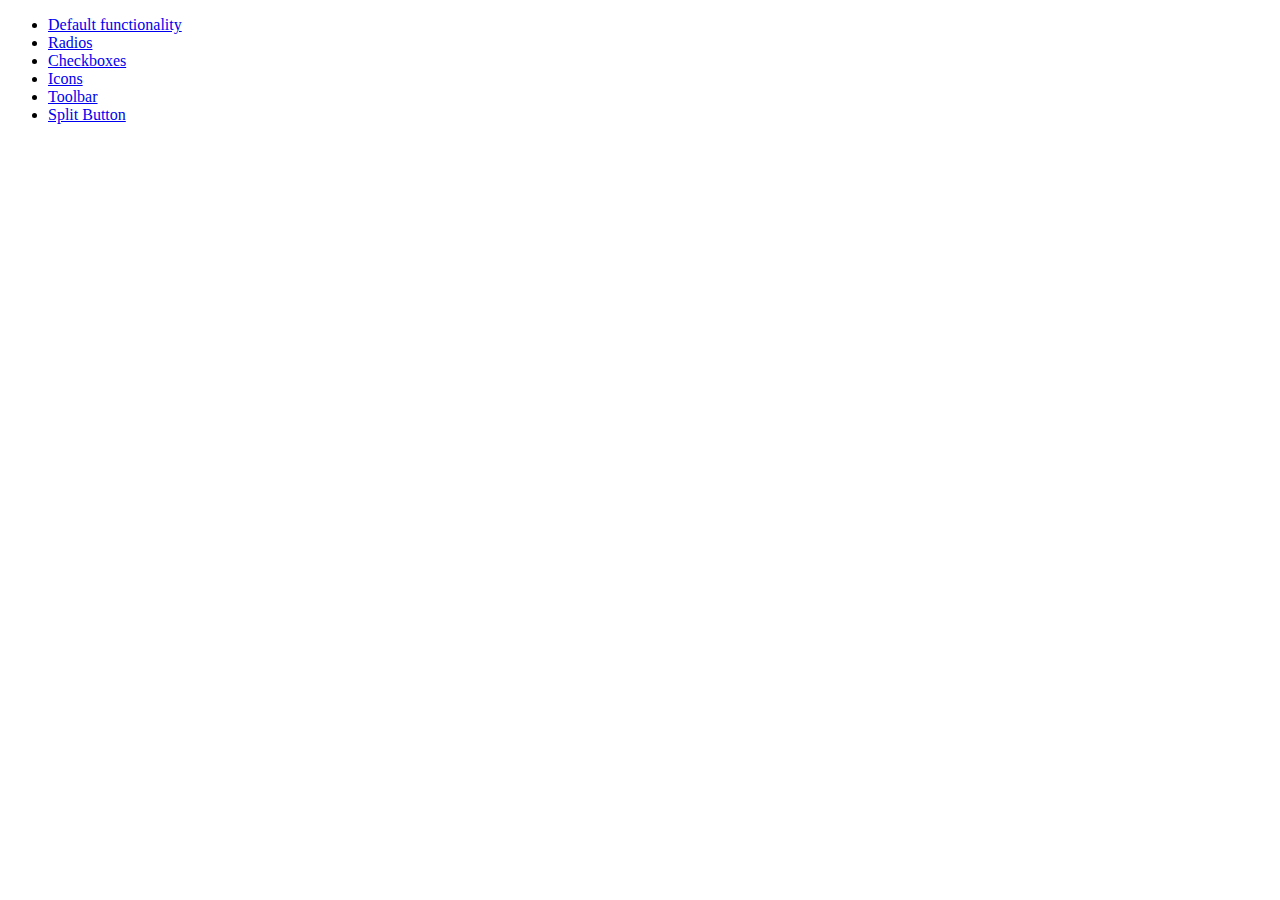
<file: jquery-ui-1.10.4/development-bundle/demos/button/index.html>
<!doctype html>
<html lang="en">
<head>
	<meta charset="utf-8">
	<title>jQuery UI Button Demos</title>
</head>
<body>

<ul>
	<li><a href="default.html">Default functionality</a></li>
	<li><a href="radio.html">Radios</a></li>
	<li><a href="checkbox.html">Checkboxes</a></li>
	<li><a href="icons.html">Icons</a></li>
	<li><a href="toolbar.html">Toolbar</a></li>
	<li><a href="splitbutton.html">Split Button</a></li>
</ul>

</body>
</html>
</file>
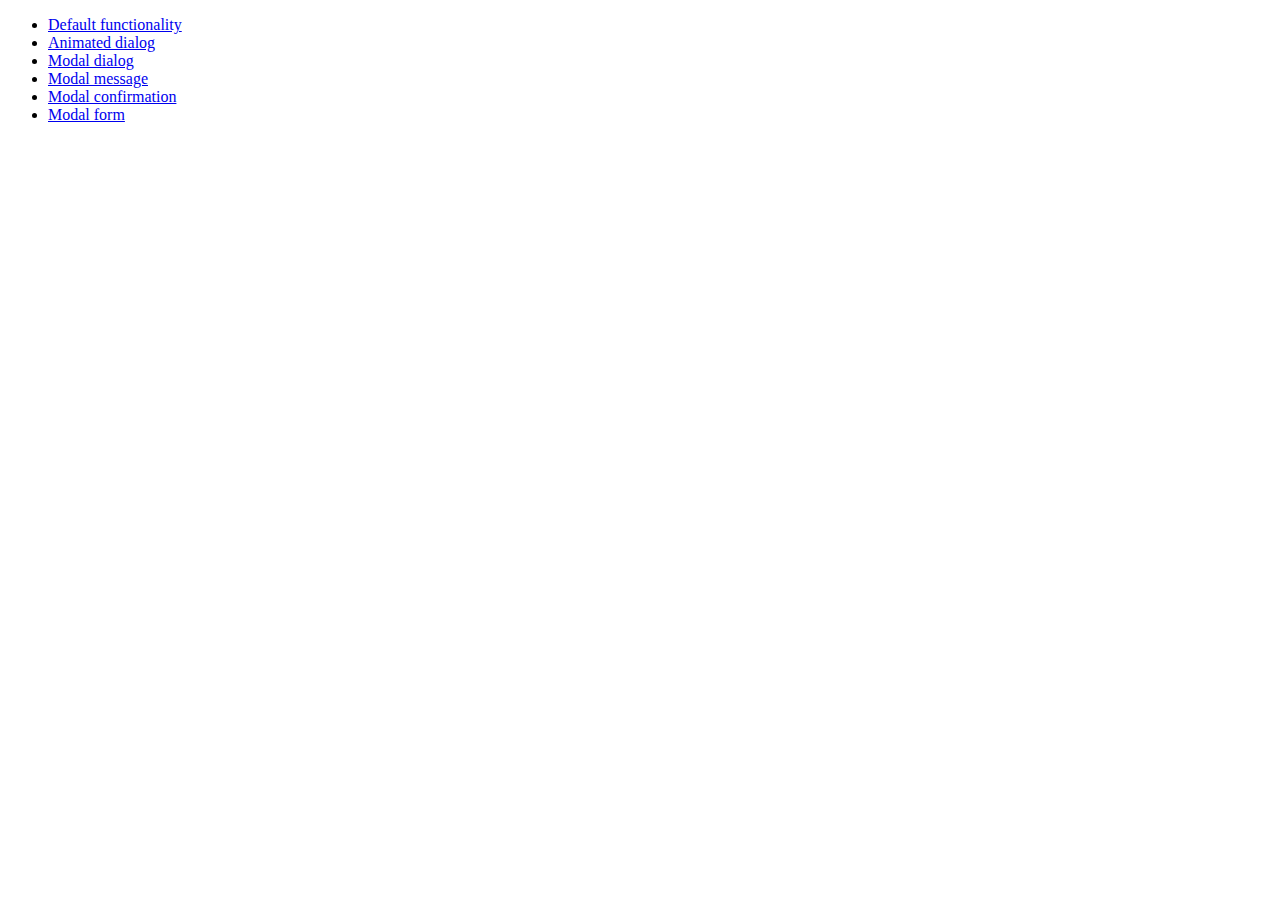
<file: jquery-ui-1.10.4/development-bundle/demos/dialog/index.html>
<!doctype html>
<html lang="en">
<head>
	<meta charset="utf-8">
	<title>jQuery UI Dialog Demos</title>
</head>
<body>

<ul>
	<li><a href="default.html">Default functionality</a></li>
	<li><a href="animated.html">Animated dialog</a></li>
	<li><a href="modal.html">Modal dialog</a></li>
	<li><a href="modal-message.html">Modal message</a></li>
	<li><a href="modal-confirmation.html">Modal confirmation</a></li>
	<li><a href="modal-form.html">Modal form</a></li>
</ul>

</body>
</html>
</file>
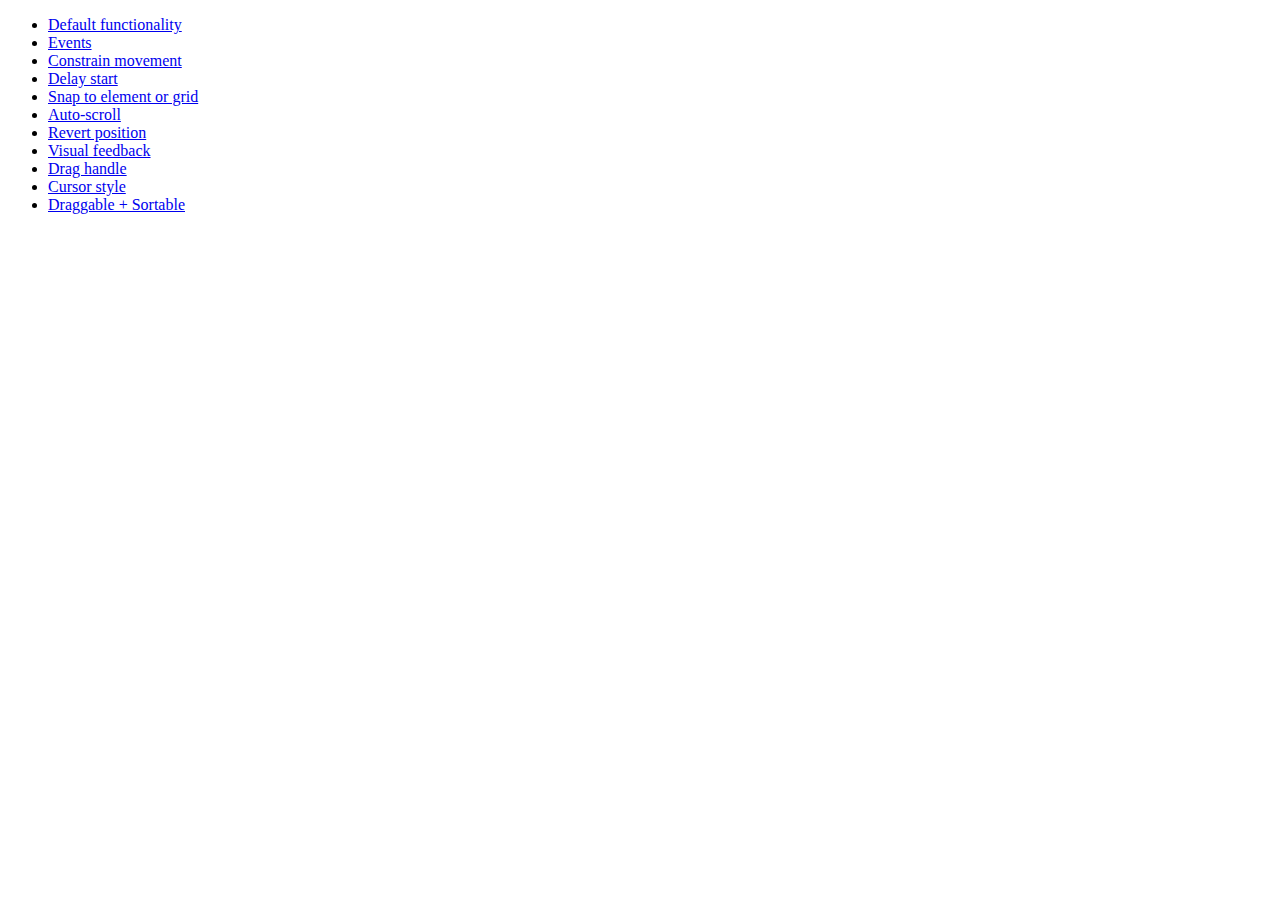
<file: jquery-ui-1.10.4/development-bundle/demos/draggable/index.html>
<!doctype html>
<html lang="en">
<head>
	<meta charset="utf-8">
	<title>jQuery UI Draggable Demos</title>
</head>
<body>

<ul>
	<li><a href="default.html">Default functionality</a></li>
	<li><a href="events.html">Events</a></li>
	<li><a href="constrain-movement.html">Constrain movement</a></li>
	<li><a href="delay-start.html">Delay start</a></li>
	<li><a href="snap-to.html">Snap to element or grid</a></li>
	<li><a href="scroll.html">Auto-scroll</a></li>
	<li><a href="revert.html">Revert position</a></li>
	<li><a href="visual-feedback.html">Visual feedback</a></li>
	<li><a href="handle.html">Drag handle</a></li>
	<li><a href="cursor-style.html">Cursor style</a></li>
	<li><a href="sortable.html">Draggable + Sortable</a></li>
</ul>

</body>
</html>
</file>
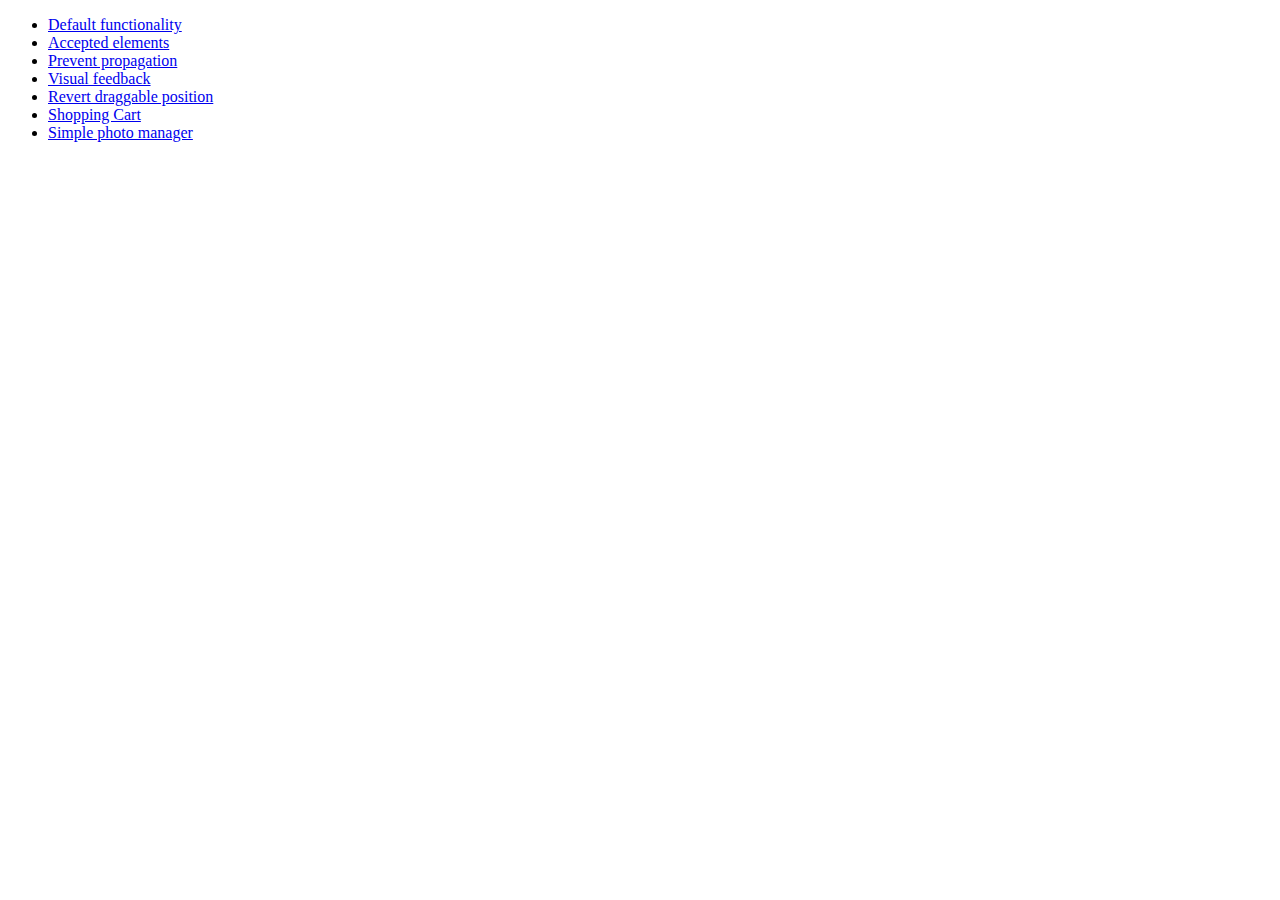
<file: jquery-ui-1.10.4/development-bundle/demos/droppable/index.html>
<!doctype html>
<html lang="en">
<head>
	<meta charset="utf-8">
	<title>jQuery UI Droppable Demos</title>
</head>
<body>

<ul>
	<li><a href="default.html">Default functionality</a></li>
	<li><a href="accepted-elements.html">Accepted elements</a></li>
	<li><a href="propagation.html">Prevent propagation</a></li>
	<li><a href="visual-feedback.html">Visual feedback</a></li>
	<li><a href="revert.html">Revert draggable position</a></li>
	<li><a href="shopping-cart.html">Shopping Cart</a></li>
	<li><a href="photo-manager.html">Simple photo manager</a></li>
</ul>

</body>
</html>
</file>
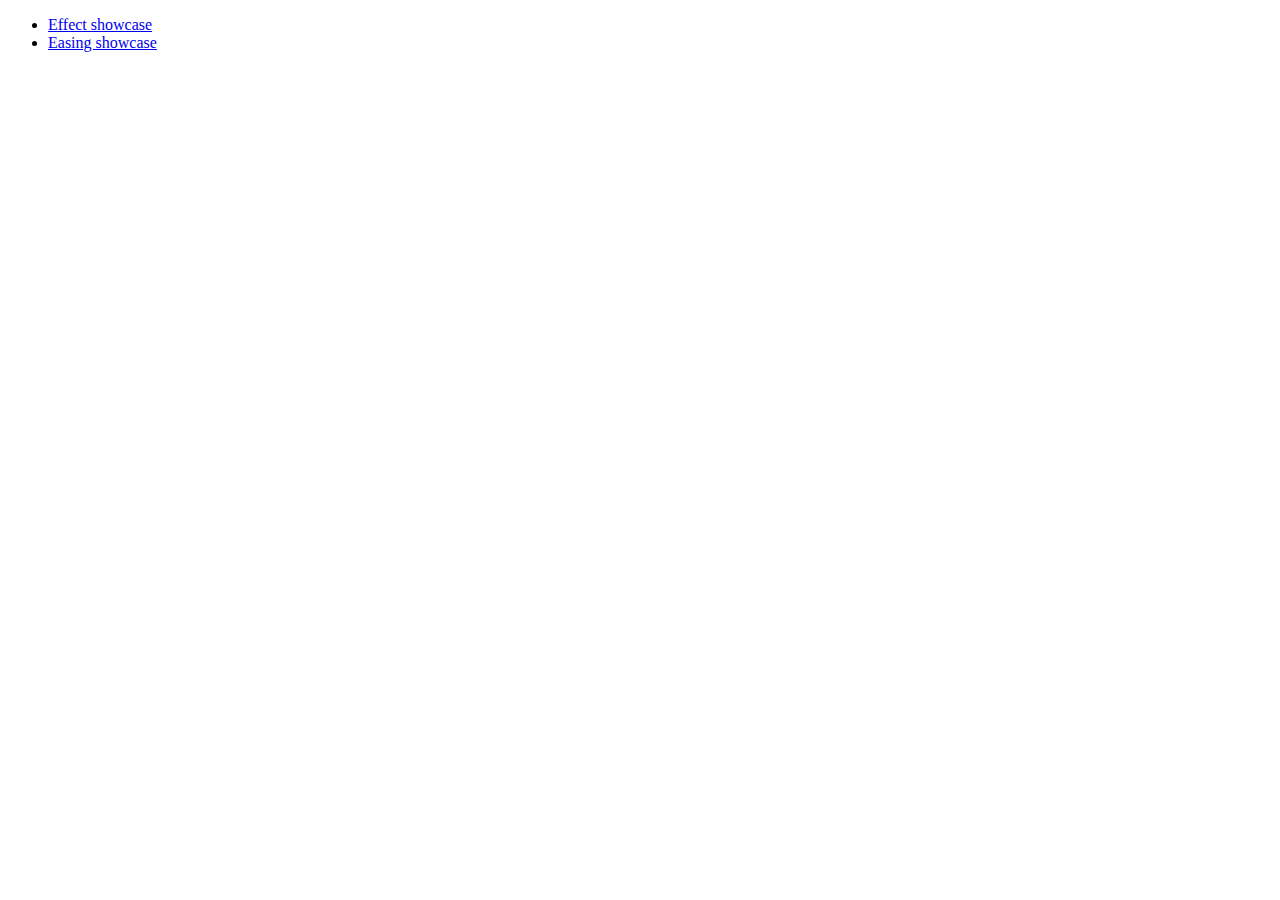
<file: jquery-ui-1.10.4/development-bundle/demos/effect/index.html>
<!doctype html>
<html lang="en">
<head>
	<meta charset="utf-8">
	<title>jQuery UI Effects Demos</title>
</head>
<body>

<ul>
	<li><a href="default.html">Effect showcase</a></li>
	<li><a href="easing.html">Easing showcase</a></li>
</ul>

</body>
</html>
</file>
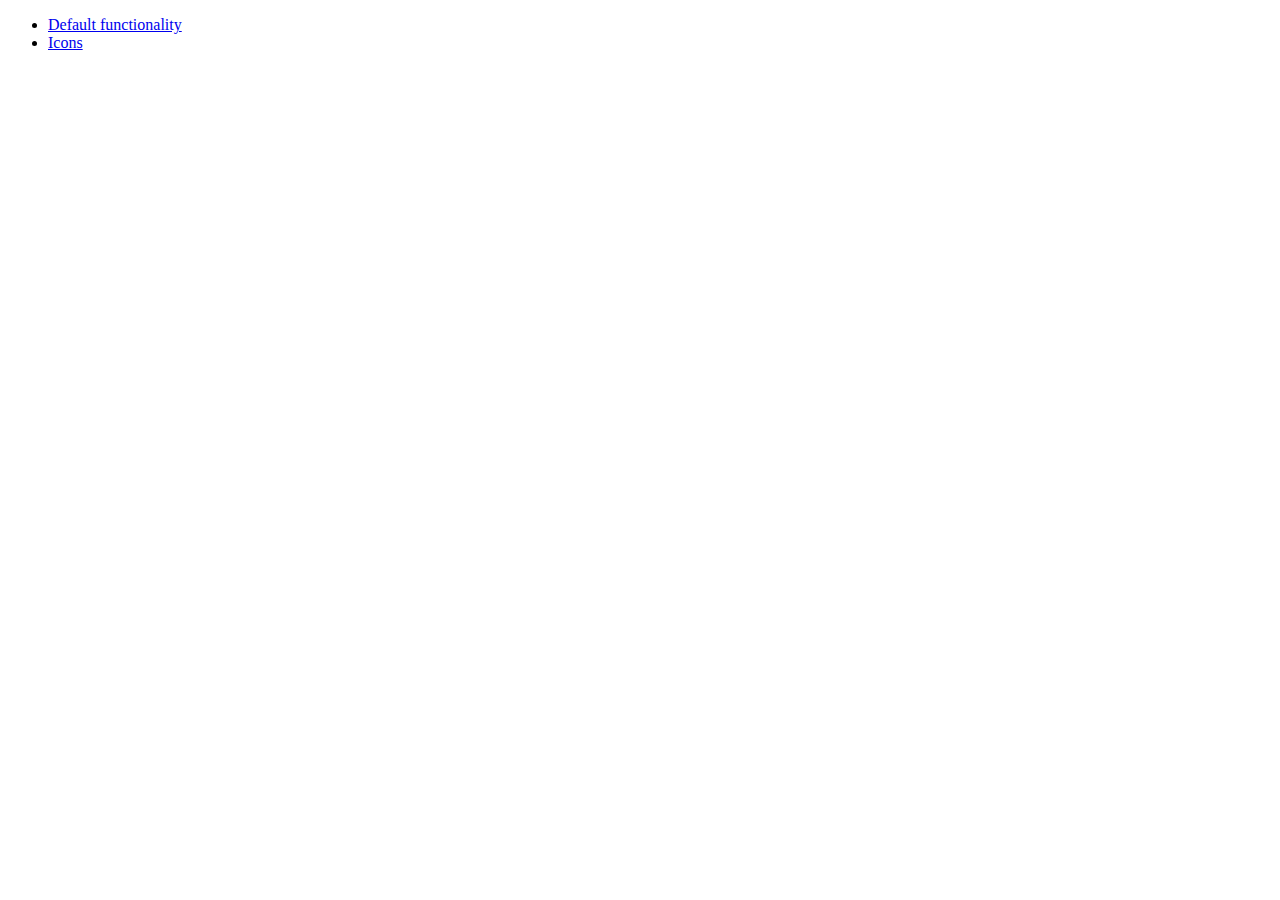
<file: jquery-ui-1.10.4/development-bundle/demos/menu/index.html>
<!doctype html>
<html lang="en">
<head>
	<meta charset="utf-8">
	<title>jQuery UI Menu Demos</title>
</head>
<body>

<ul>
	<li><a href="default.html">Default functionality</a></li>
	<li><a href="icons.html">Icons</a></li>
</ul>

</body>
</html>
</file>
